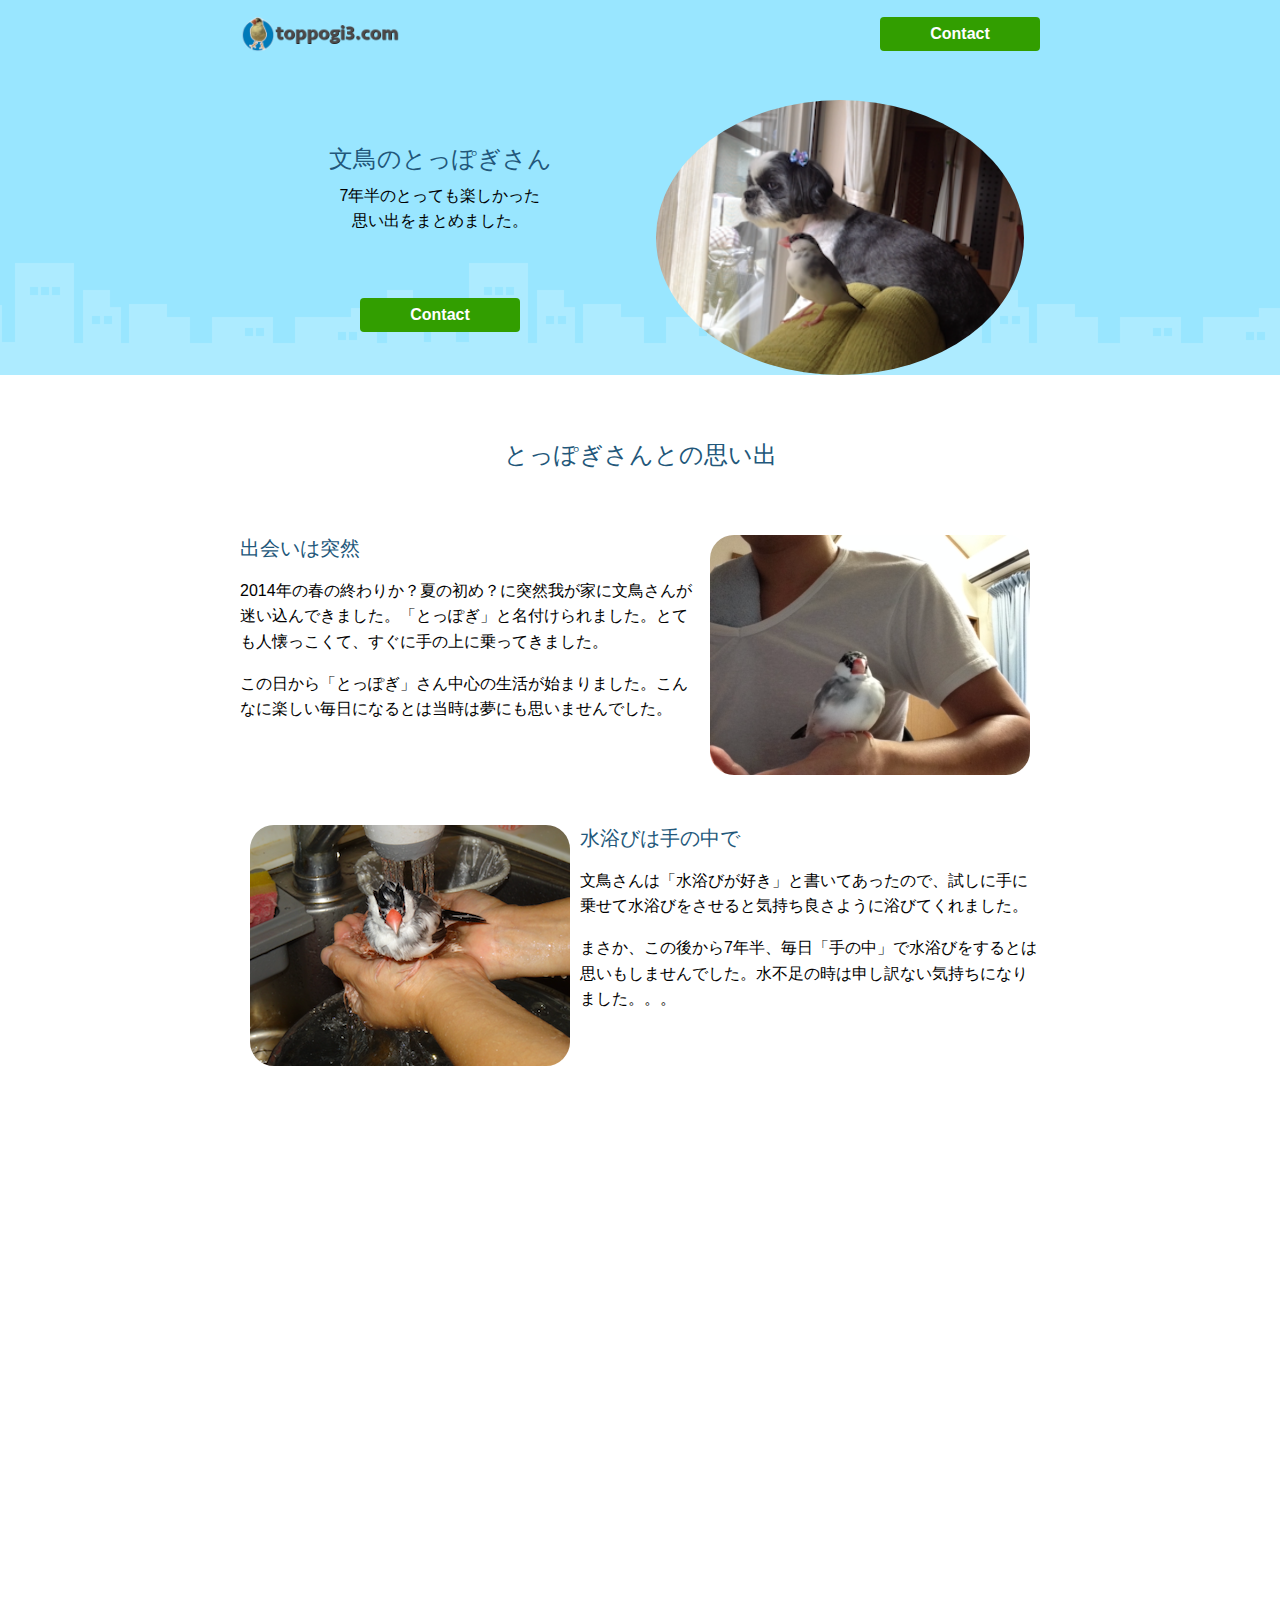
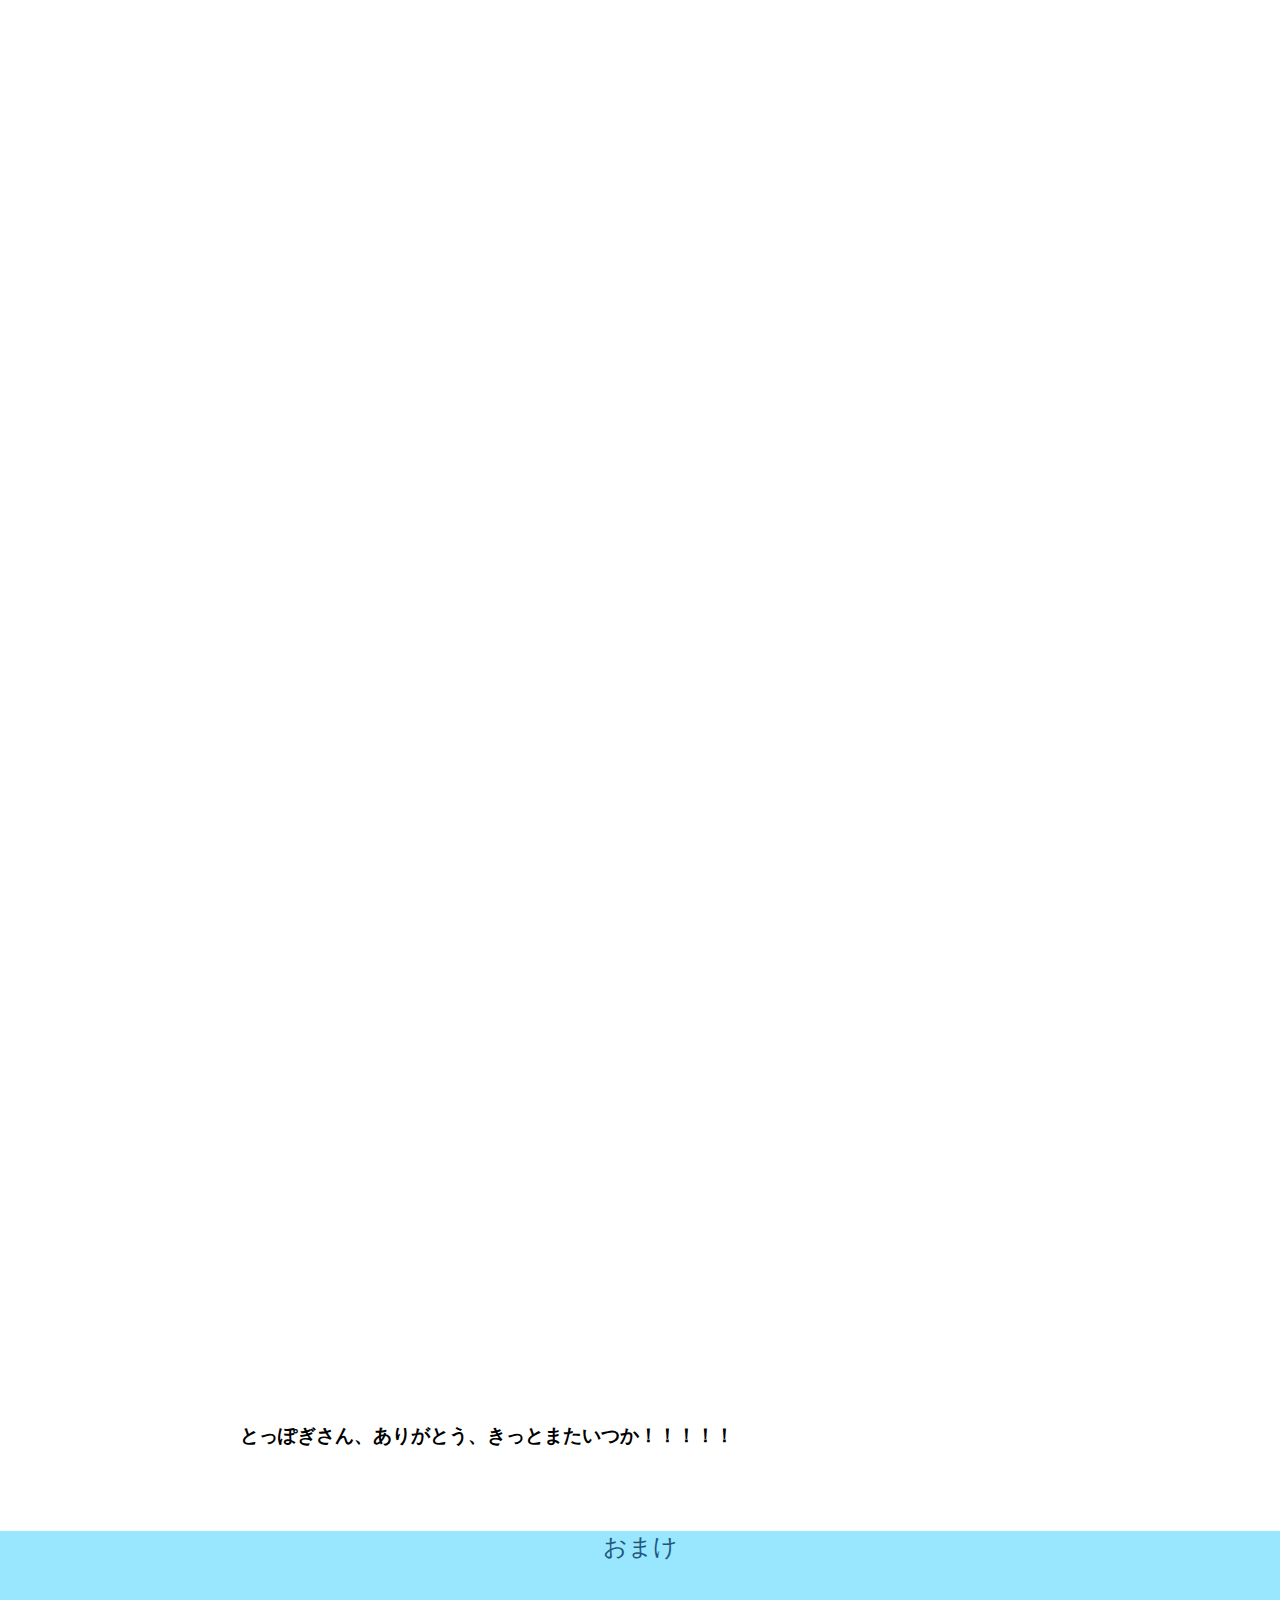
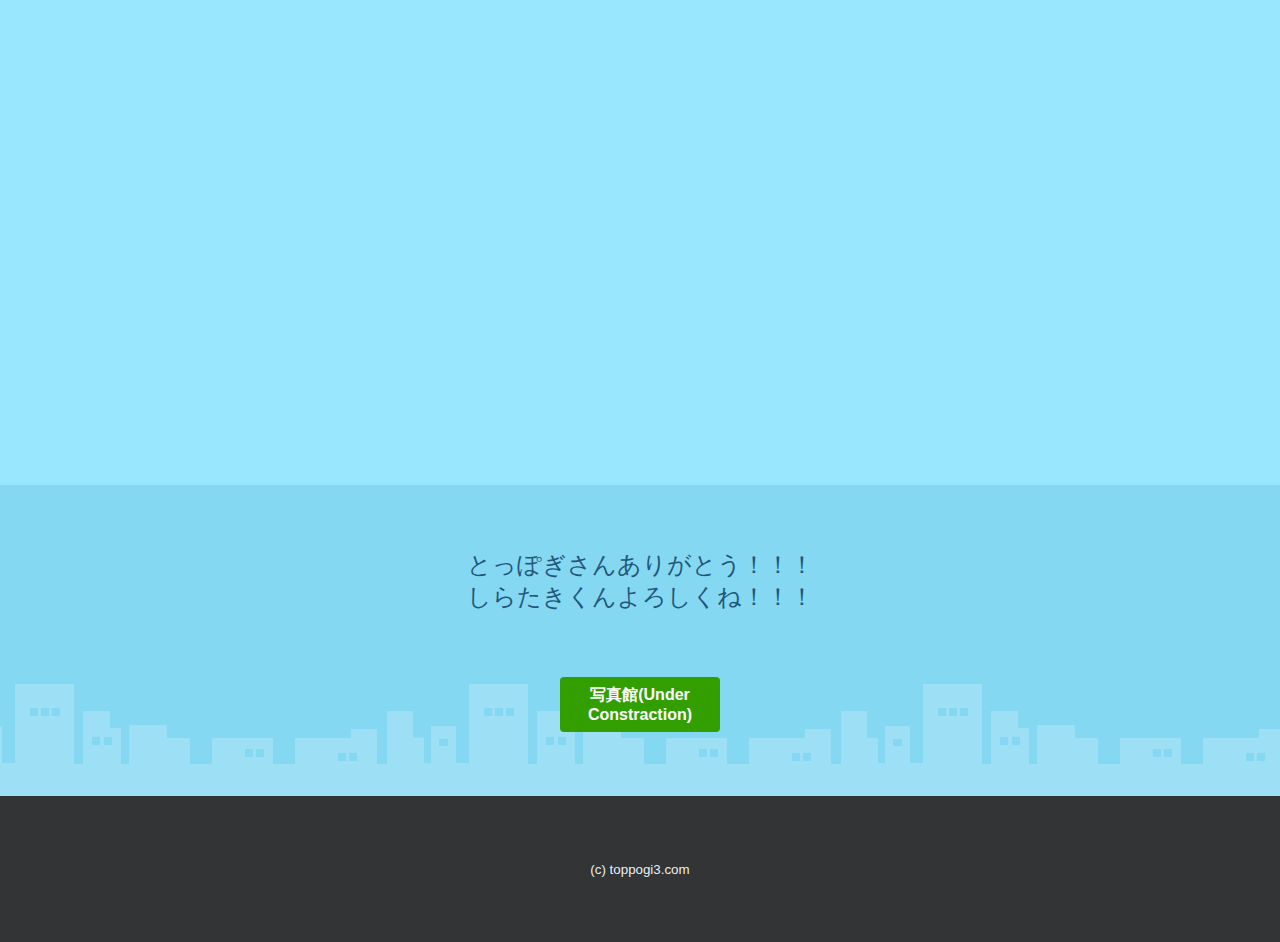
<file: index.html>
<!DOCTYPE html>
<html lang="ja">
<head>
  <meta charset="UTF-8">
  <meta http-equiv="X-UA-Compatible" content="IE=edge">
  <meta name="viewport" content="width=device-width, initial-scale=1.0">
  <title>文鳥のとっぽぎさんとの思い出</title>
  <link rel="icon" href="img/favi2.png">
  <link rel="stylesheet" href="https://cdn.jsdelivr.net/npm/bootstrap-icons@1.8.1/font/bootstrap-icons.css">
  <link rel="stylesheet" href="css/style.css">
</head>
<body>
  <header>
    <div class="container">
      <a href="">
        <h1>
          <img 
            src="img/logo.png" 
            alt="Toppogi3"
            width="45%"
            height="auto">
        </h1>
      </a>
      <a href="#" class="btn">Contact</a>
    </div>
  </header>

  <div id="target"></div>

  <section class="hero">
    <div class="container">
      <div class="desc">
        <h1>文鳥のとっぽぎさん</h1>
        <p>7年半のとっても楽しかった<br>思い出をまとめました。</p>
        <a href="#" class="btn">Contact</a>
      </div>
      <div class="pic animate">
        <img 
        src="img/toppogi-main.png" 
        alt="main picture">
      </div>
    </div>


  </section>

  <section class="memory">
    <h1>とっぽぎさんとの思い出</h1>
    <div class="container">
      <section class="animate slide-from-left">
        <div class="pic">
          <img src="img/toppogi1.png" alt="">
        </div>
        <div class="desc">
          <h2>出会いは突然</h2>
          <p>2014年の春の終わりか？夏の初め？に突然我が家に文鳥さんが迷い込んできました。「とっぽぎ」と名付けられました。とても人懐っこくて、すぐに手の上に乗ってきました。</p>
          <p>この日から「とっぽぎ」さん中心の生活が始まりました。こんなに楽しい毎日になるとは当時は夢にも思いませんでした。<p>
        </div>
      </section>
      <section class="animate slide-from-right">
        <div class="pic">
          <img src="img/toppogi2.png" alt="">
        </div>
        <div class="desc">
          <h2>水浴びは手の中で</h2>
          <p>文鳥さんは「水浴びが好き」と書いてあったので、試しに手に乗せて水浴びをさせると気持ち良さように浴びてくれました。</p>
          <p>まさか、この後から7年半、毎日「手の中」で水浴びをするとは思いもしませんでした。水不足の時は申し訳ない気持ちになりました。。。<p>
        </div>
      </section>
      <section class="animate slide-from-left">
        <div class="pic">
          <img src="img/toppogi3.png" alt="">
        </div>
        <div class="desc">
          <h2>大好物の「とうもろこし」</h2>
          <p>人が食べてるものは、何でも欲しがりました。大好物は「とうもろこし」でした。夏に山梨県に遊びに行った際には、必ず「ゴールドラッシュ」を買って帰りました。
          </p>
          <p>とっても美味しい「ゴールドラッシュ」嘴や顔にカスがついてもお構いなし。。。夢中で食べてました。邪魔するとめちゃめちゃ怒られました。。。<p>
        </div>
      </section>
      <section class="animate slide-from-right">
        <div class="pic">
          <img src="img/toppogi4.png" alt="">
        </div>
        <div class="desc">
          <h2>パソコンも大好物？</h2>
          <p>パソコンも大好き？です。自宅で仕事中も、会議中も、趣味で撮影した写真を整理している時も、いつも一緒でした。
          </p>
          <p>会議中なのに、ディスプレイの上に乗って、「ダンス」をはじめちゃうこともよくありました。ジャンプした後の尻尾フリフリはとても可愛く。家族の中でも私だけが見ることができる「ダンス」でした。<p>
        </div>
      </section>
      <section class="animate slide-from-left">
        <div class="pic">
          <img src="img/toppogi5.png" alt="">
        </div>
        <div class="desc">
          <h2>疲れたらここでお休み</h2>
          <p>ダンスや遊び疲れると決まって私の左手の中で「お昼寝」でした。会議でスピーカーから音がしてもお構いなしでした。
          </p>
          <p>こうなると長いときは１時間このままで、起こさないように手と体を動かさずにしてました。１時間は動けないので、体が痛い痛い。。。私の四十肩の原因はこれかもしれません。。。💦 でも可愛いので動けないんですよね。。。<p>
        </div>
      </section>
      <section class="animate slide-from-right">
        <div class="pic">
          <img src="img/toppogi6.png" alt="">
        </div>
        <div class="desc">
          <h2>愛犬くりぼーとの微妙な関係？</h2>
          <p>我が家には、くりぼーという名のシーズー犬がいます。こちらも16年前に保護しました。もう「おじいちゃん」です。
          </p>
          <p>とっぽぎさんは好奇心旺盛で近づきますが、くりぼーはどう思っていたのでしょうか？近くには行きますが、いつも微妙な距離がありました。<p>
        </div>
      </section>
      <section class="animate slide-from-left">
        <div class="pic">
          <img src="img/toppogi7.png" alt="">
        </div>
        <div class="desc">
          <h2>ついに距離が！！！</h2>
          <p>2022年1月4日、遂に、くりぼーの背中に乗りました。家族みんなで囲んで撮影会が始まりました。
          </p>
          <p>年末からあんまり調子の良くなかった、とっぽぎさんでしたが、この日はお日様に当たって、あったかいくりぼーの背中に初めて乗せてもらって気持ちよさそうでした。<p>
        </div>
      </section>
      <section class="animate slide-from-right">
        <div class="pic">
          <img src="img/toppogi8.png" alt="">
        </div>
        <div class="desc">
          <h2>2022年1月8日・突然のお別れ🥲</h2>
          <p>4日前の撮影会の後、2022年1月8日に、とっぽぎさんは天国に旅立っていきました。2014年に我が家に迷い込んできて、7年と半分ぐらいが過ぎました。本当に本当に楽しい毎日でした。
          </p>
          <p>ここ2年は在宅勤務ということもあり、毎日一緒でした。お風呂にまでついてきたこともありました。青いポロシャツがお気に入りで、懐に入れてあげたら卵を産んでしまったこともありました。爪を切るときは、大変でした💧とってもとっても悲しいです。このページを作成していても涙が溢れてきます。。。（いい歳のおっさんなのに。。。）全てが本当に本当に楽しい思い出になりました。「とっぽぎさん、我が家に迷い込んできてくれて本当に、本当にありがとう！！！」立ち直るのに時間がかりそうですが、たくさんの楽しい思い出があるので大丈夫！！！天国から応援してね。<p>
        </div>
      </section>
      <h3>とっぽぎさん、ありがとう、きっとまたいつか！！！！！</h3>

    </div>
  </section>

  <section class="voices">
    <h1>おまけ</h1>
    <div class="container">
      <section class="animate">
        <p>とっぽぎさんは金木犀の根本で、お気に入りの青いポロシャツと眠っています。春になって金木犀の香りが、とっぽぎさんの香りも運んできてくると良いなぁと思います。</p>
        <footer>
          <image 
            src="img/sub-1.png"
            width="100"
            height="100"
            >
            <p>お墓参り</p>
          </footer>
      </section>
      <section class="animate delay">
        <p>お気に入りの青いポロシャツ。とっぽぎさんが寂しくないように一緒にお墓に埋葬しました。</p>
        <footer>
          <image 
            src="img/sub-2.png"
            width="100"
            height="100"
            >
            <p>お気にりのポロシャツ</p>
          </footer>
      </section>
      <section class="animate delay-more">
        <p>落ち込みを隠せない私に見かねたのか（空元気のふりしてたんですけど）家族が文鳥さんを買ってきました。今度は男の子で「しらたき」くんと名付けられました。なんと、またしても私に懐いて、文鳥ダンスをしてくれます。</p>
        <footer>
          <image 
            src="img/sub-3.png"
            width="100"
            height="100"
            >
            <p>しらたきくん</p>
          </footer>
      </section>
    </div>
  </section>

  <section class="section call-to-action">
    <h1>とっぽぎさんありがとう！！！<BR>
    しらたきくんよろしくね！！！</h1>
    <a href="picture.html" class="btn">写真館(Under Constraction)

    </a>
  </section>

  <footer class="copyright"><small>(c) toppogi3.com</small></footer>
  
  <a href="#" id="to_top">
    <i class="bi bi-arrow-up-square-fill"></i>
  </a>    

  <script src="js/main.js"></script>
</body>
</html>
</file>
<file: css/style.css>
/* common */

body {
  margin: 0;
  font-family: Arial, Helvetica, sans-serif;
}

h1,
h2 {
  margin: 0;
  font-weight: normal;
  color: #22577a;
}

h1 {
  font-size: 24px;
}

h2 {
  font-size: 20px;
}

p {
  margin: 0;
  line-height: 1.6;
}

p + P {
  margin-top: 16px;
}

a {
  text-decoration: none;
  color: inherit;
}

img {
  vertical-align: bottom;
}

.btn {
  display: block;
  width: 160px;
  background: #329e00;
  color: #fff;
  text-align: center;
  padding: 8px 0;
  border-radius: 4px;
  font-weight: bold;
}

.container {
  width: calc(100% - 32px);
  margin: 0 auto;
  /* outline: 2px solid red; */
  max-width: 800px;
}

.animate {
  opacity: 0;
  transform: translateY(40px);
  transition: opacity .3s, transform .3s;
}

.animate.slide-from-left {
  transform: translateX(-40px);
}

.animate.slide-from-right {
  transform: translateX(40px);
}

.animate.appear {
  opacity: 1;
  transform: none;
}

#to_top {
  position: fixed;
  bottom: 16px;
  right: 16px;
  opacity: 0;
  transition: opacity .3s;
}

#to_top.scrolled {
  opacity: 1;
}

#to_top i {
  font-size: 32px;
  color: #22577a;
}

/* header */

header {
  /* background:#EEE; */
  padding: 16px 0;
  position: fixed;
  top: 0;
  width: 100%;
  transition: background-color .3s, box-shadow .3s;
  z-index: 1;
}

header.scrolled {
  background-color: rgba(255, 255, 255, .95);
  box-shadow: 0 0 4px rgba(0, 0, 0, .3);
}

header .container{
  display: flex;
  justify-content: space-between;
  align-items: center;
}

/* hero */

.hero {
  background-color: #99e6ff;
  background-image: url(../img/bg.png);
  background-repeat: repeat-x;
  background-position: center bottom;
  padding-top: 100px;
  text-align: center;
}

.hero p {
  margin-top: 8px;
}

.hero .btn {
  margin: 64px auto 0;
}

.hero img {
  margin-top: 64px;
  border-radius: 50%;
}

/* memory */

.memory {
  padding: 64px 0;
  overflow: hidden;
}

.memory h1 {
  text-align: center;
  padding-bottom: 64px;
}

.memory .pic {
  text-align: center;
}

.memory img {
  border-radius: 10%;
  padding-left: 10px;
  padding-right: 10px;
}

.memory h2 {
  padding-bottom: 16px;;
}

.memory section + section {
  margin-top: 50px;
}

/* voices */

.voices {
  background: #99e6ff;
}

.voices section {
  background: #FFF;
  padding: 16px;
  border-radius: 16px;
}

.voices h1 {
  text-align: center;
  padding-bottom: 64px;
}

.voices img {
  border-radius: 50%;
  /* width: 40px;
  height: 40px; */
}

.voices footer {
  display: flex;
  gap: 8px;
  align-items: center;
  margin-top: 16px;
}

.voices section + section {
  margin-top: 16px;
}

.call-to-action {
  padding: 64px 0;
  background-color: #85d8f2;
  background-image: url(../img/bg.png);
  background-repeat: repeat-x;
  background-position: center bottom;
  padding-top: 64px;
  text-align: center;
}

.call-to-action h1 {
  text-align: center;
  padding-bottom: 64px;
}

.call-to-action .btn {
  margin: 0 auto;
}

/* copyright */

.copyright {
  background: #323435;
  padding: 64px 0;
  text-align: center;
}

.copyright small {
  font-size: 16ps;
  color: #EEE;
}

/* large screen for PC */

@media (min-width: 600px) {

  .hero .container {
    display: flex;
    align-items: center;
  }

  .hero .desc,
  .hero .pic {
    width: 50%;
  }

  .hero img {
    width: calc(100% - 32px);
    height: auto;
    margin-top: 0;
  }

  .memory section {
    display: flex;
  }

  .memory section:nth-child(odd) {
    flex-direction: row-reverse;
  }

  .voices .container {
    display: flex;
    gap: 16px;
  }

  .voices section + section {
    margin-top: 0;
  }

  .voices section {
    width: calc((100%-32px)/3);
    display: flex;
    flex-direction: column;
    justify-content: space-between;
  }

  .animate.delay {
    transition-delay: .3s;
  }

  .animate.delay-more {
    transition-delay: .6s;
  }

}
</file>
